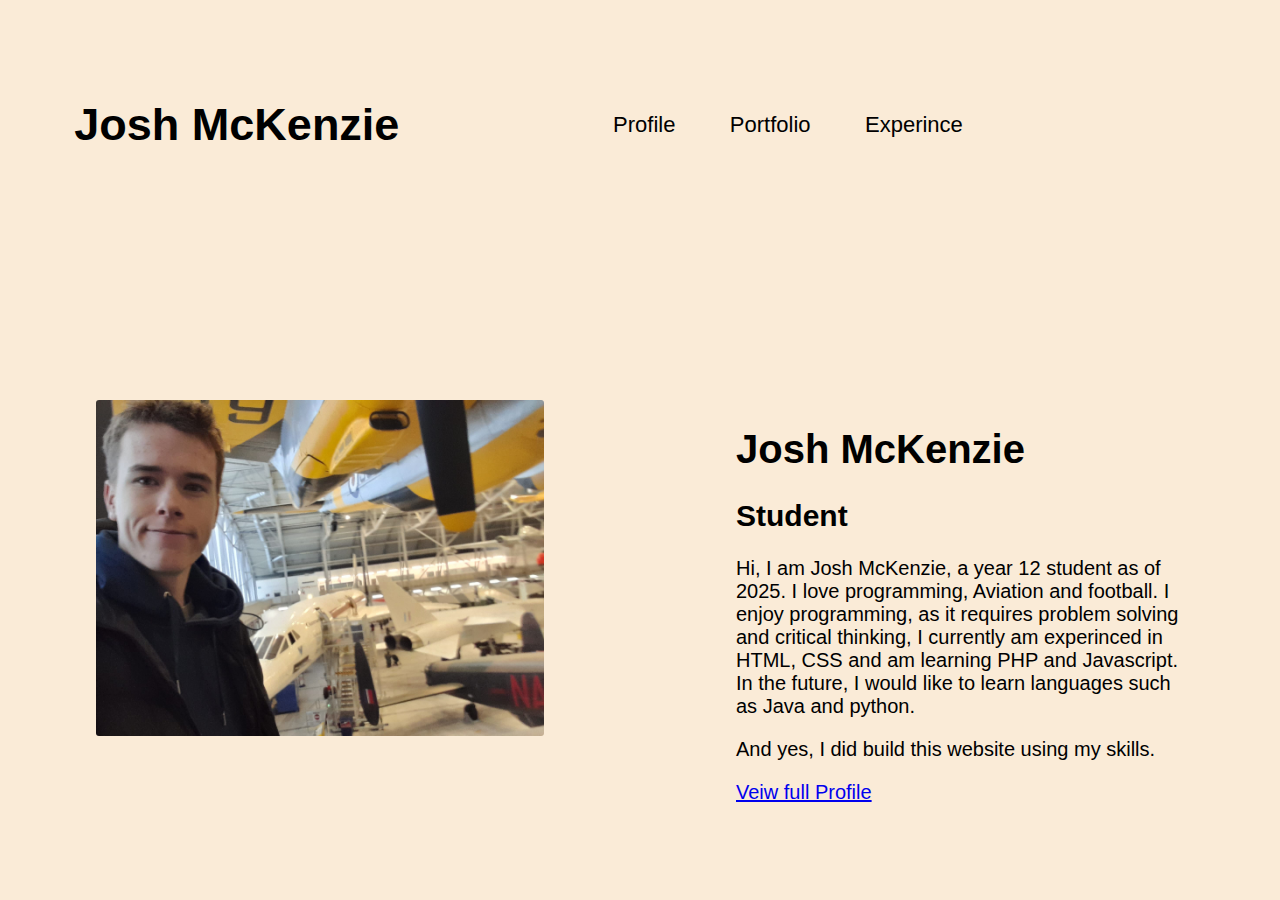
<file: index.html>
<!DOCTYPE html>
<html lang="en">
<head>
    <meta charset="UTF-8">
    <meta name="viewport" content="width=device-width, initial-scale=1.0">
    <title>Home</title>
    
    <link rel="stylesheet" href="style.css">
    <link rel="stylesheet" href="https://cdnjs.cloudflare.com/ajax/libs/font-awesome/6.5.1/css/all.min.css" integrity="sha512-DTOQO9RWCH3ppGqcWaEA1BIZOC6xxalwEsw9c2QQeAIftl+Vegovlnee1c9QX4TctnWMn13TZye+giMm8e2LwA==" crossorigin="anonymous" referrerpolicy="no-referrer" />
</head>
<body>
    <header>
          <div class="off-screen-menu">
                <ul>
                <li><a href="profile.html">Profile</a></li>
                <li><a href="portfolio.html">Portfolio</a></li>
                <li><a href="experince.html">Experince</a></li>
                <li><a href="contact.html">Contact</a></li>
                <li><a href="https://github.com/Josh532?tab=repositories"><i class="fa-brands fa-github"></i></a></li>
                <li><a href="https://www.linkedin.com/in/josh-mckenzie-4b3772352/"><i class="fa-brands fa-linkedin-in"></i></a></li>
                <li><a href="https://www.instagram.com/joshuamckenzie53/"><i class="fa-brands fa-instagram"></i></a></li>

                </ul>

      
        </div>
        <nav>
            <a href="index.html"><h1 id="name">Josh McKenzie</h1></a>
            <ul>
                <li><a href="profile.html">Profile</a></li>
                <li><a href="portfolio.html">Portfolio</a></li>
                <li><a href="experince.html">Experince</a></li>
                <li><a href="https://github.com/Josh532?tab=repositories"><i class="fa-brands fa-github"></i></a></li>
                <li><a href="https://www.linkedin.com/in/josh-mckenzie-4b3772352/"><i class="fa-brands fa-linkedin-in"></i></a></li>
                <li><a href="https://www.instagram.com/joshuamckenzie53/"><i class="fa-brands fa-instagram"></i></a></li>
                <li><a href="contact.html"><i class="fa-solid fa-phone"></i></a></li>
            </ul>
            </div>
           <div class="hamburger">
            <span></span>
            <span></span>
            <span></span>
            </div>
        </nav>

       
    </header>
      <div class="wrapper">
        <div class="right">
                <a href="profile.html"><img id="profile_picture" src="Josh.jpg" alt="profile picture"></a>
            </div>
            <div class="left">
                <h1 id="title">Josh McKenzie</h1>
                <h2 id="sub_title">Student</h2>
                <p>Hi, I am Josh McKenzie, a year 12 student as of 2025.
                    I love programming, Aviation and football. I enjoy programming, as it requires 
                    problem solving and critical thinking, I currently am experinced in HTML, CSS 
                    and am learning PHP and Javascript. In the future, I would like to learn languages such as 
                    Java and python.
                    <br>
                    <p>And yes, I did build this website using my skills.</p>
                    <a href="profile.html">Veiw full Profile</a>
                </p>
            </div>

            
      </div>
      <script src="script.js"></script>
</body>
</html>
</file>
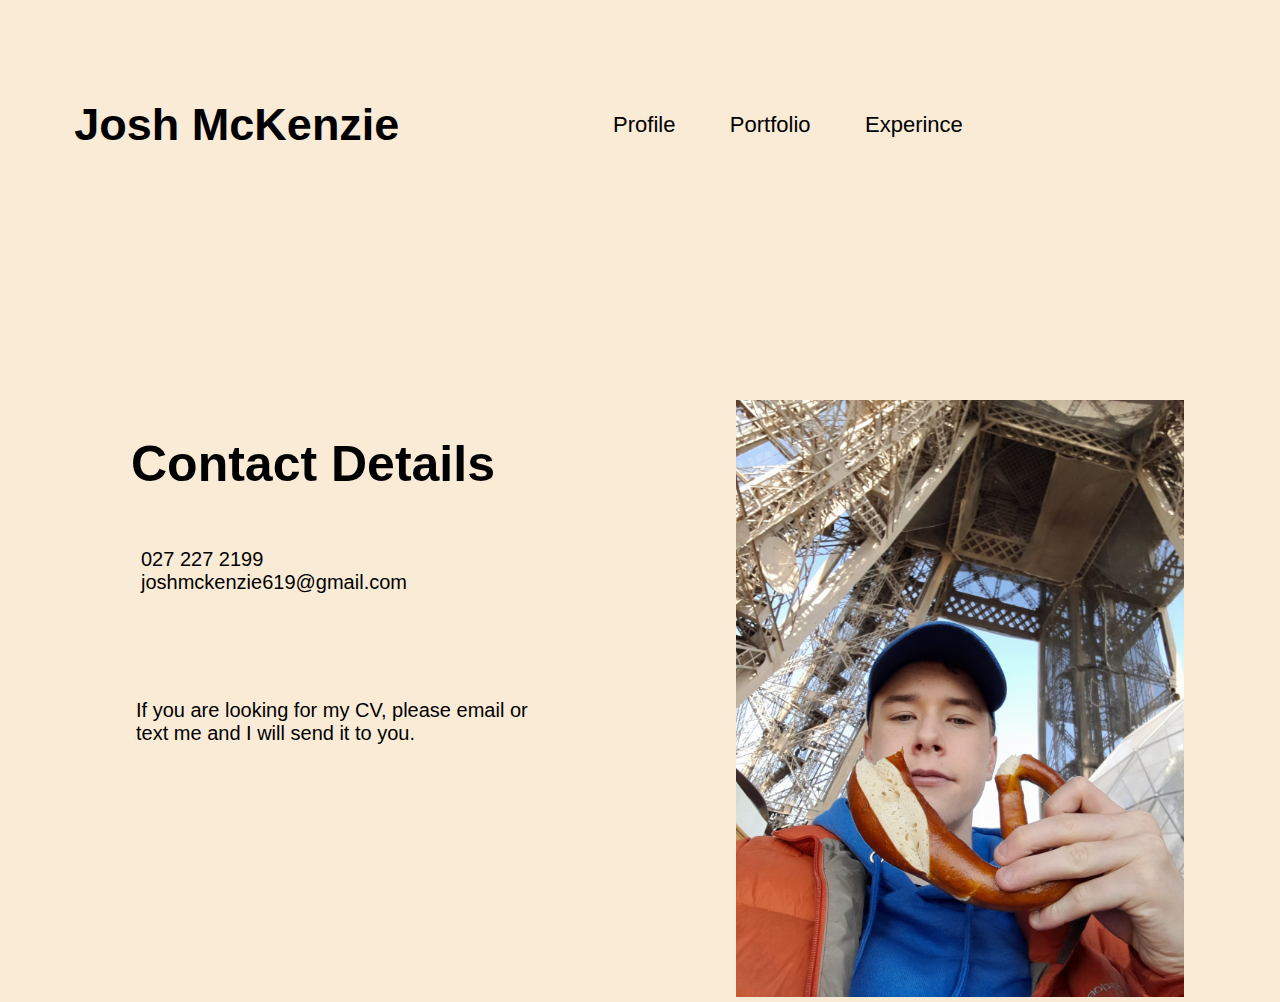
<file: contact.html>
<!DOCTYPE html>
<html lang="en">
<head>
    <meta charset="UTF-8">
    <meta name="viewport" content="width=device-width, initial-scale=1.0">
    <title>Contact</title>
    <link rel="stylesheet" href="style.css">
    <link rel="stylesheet" href="https://cdnjs.cloudflare.com/ajax/libs/font-awesome/6.5.1/css/all.min.css" integrity="sha512-DTOQO9RWCH3ppGqcWaEA1BIZOC6xxalwEsw9c2QQeAIftl+Vegovlnee1c9QX4TctnWMn13TZye+giMm8e2LwA==" crossorigin="anonymous" referrerpolicy="no-referrer" />
</head>
<body>
    <header>
        <div class="off-screen-menu">
                <ul>
                <li><a href="profile.html">Profile</a></li>
                <li><a href="portfolio.html">Portfolio</a></li>
                <li><a href="experince.html">Experince</a></li>
                <li><a href="contact.html">Contact</a></li>
                <li><a href="https://github.com/Josh532?tab=repositories"><i class="fa-brands fa-github"></i></a></li>
                <li><a href="https://www.linkedin.com/in/josh-mckenzie-4b3772352/"><i class="fa-brands fa-linkedin-in"></i></a></li>
                <li><a href="https://www.instagram.com/joshuamckenzie53/"><i class="fa-brands fa-instagram"></i></a></li>

                </ul>

      
        </div>
        <nav>
            <a href="index.html"><h1 id="name">Josh McKenzie</h1></a>
            <ul>
                <li><a href="profile.html">Profile</a></li>
                <li><a href="portfolio.html">Portfolio</a></li>
                <li><a href="experince.html">Experince</a></li>
                <li><a href="https://github.com/Josh532?tab=repositories"><i class="fa-brands fa-github"></i></a></li>
                <li><a href="https://www.linkedin.com/in/josh-mckenzie-4b3772352/"><i class="fa-brands fa-linkedin-in"></i></a></li>
                <li><a href="https://www.instagram.com/joshuamckenzie53/"><i class="fa-brands fa-instagram"></i></a></li>
                <li><a href="contact.html"><i class="fa-solid fa-phone"></i></a></li>
            </ul>
              <div class="hamburger">
            <span></span>
            <span></span>
            <span></span>
            </div>
        </nav>

        <div class="wrapper">
            <div class="left">
            <h1 id="contact_title">Contact Details</h1>
                <ul>
                    <li><i id="emoji" class="fa-solid fa-phone"></i> 027 227 2199</li>
                    <li><i id="emoji" class="fa-solid fa-envelope"></i> joshmckenzie619@gmail.com</li>

                    <div class="socials">
                     <li><a href="https://github.com/Josh532?tab=repositories"><i class="fa-brands fa-github"></i></a></li>
                <li><a href="https://www.linkedin.com/in/josh-mckenzie-4b3772352/"><i class="fa-brands fa-linkedin-in"></i></a></li>
                <li><a href="https://www.instagram.com/joshuamckenzie53/"><i class="fa-brands fa-instagram"></i></a></li>
                </div>
                    <br>
                    <li>If you are looking for my CV, please email or text me and I will send it to you.</li>
                </ul>
            </div>
            <div class="right">
                <img id="contact_profile" src="paris.jpg" alt="">
            </div>
        </div>
</header>
      <script src="script.js"></script>
</body>
</html>
</file>
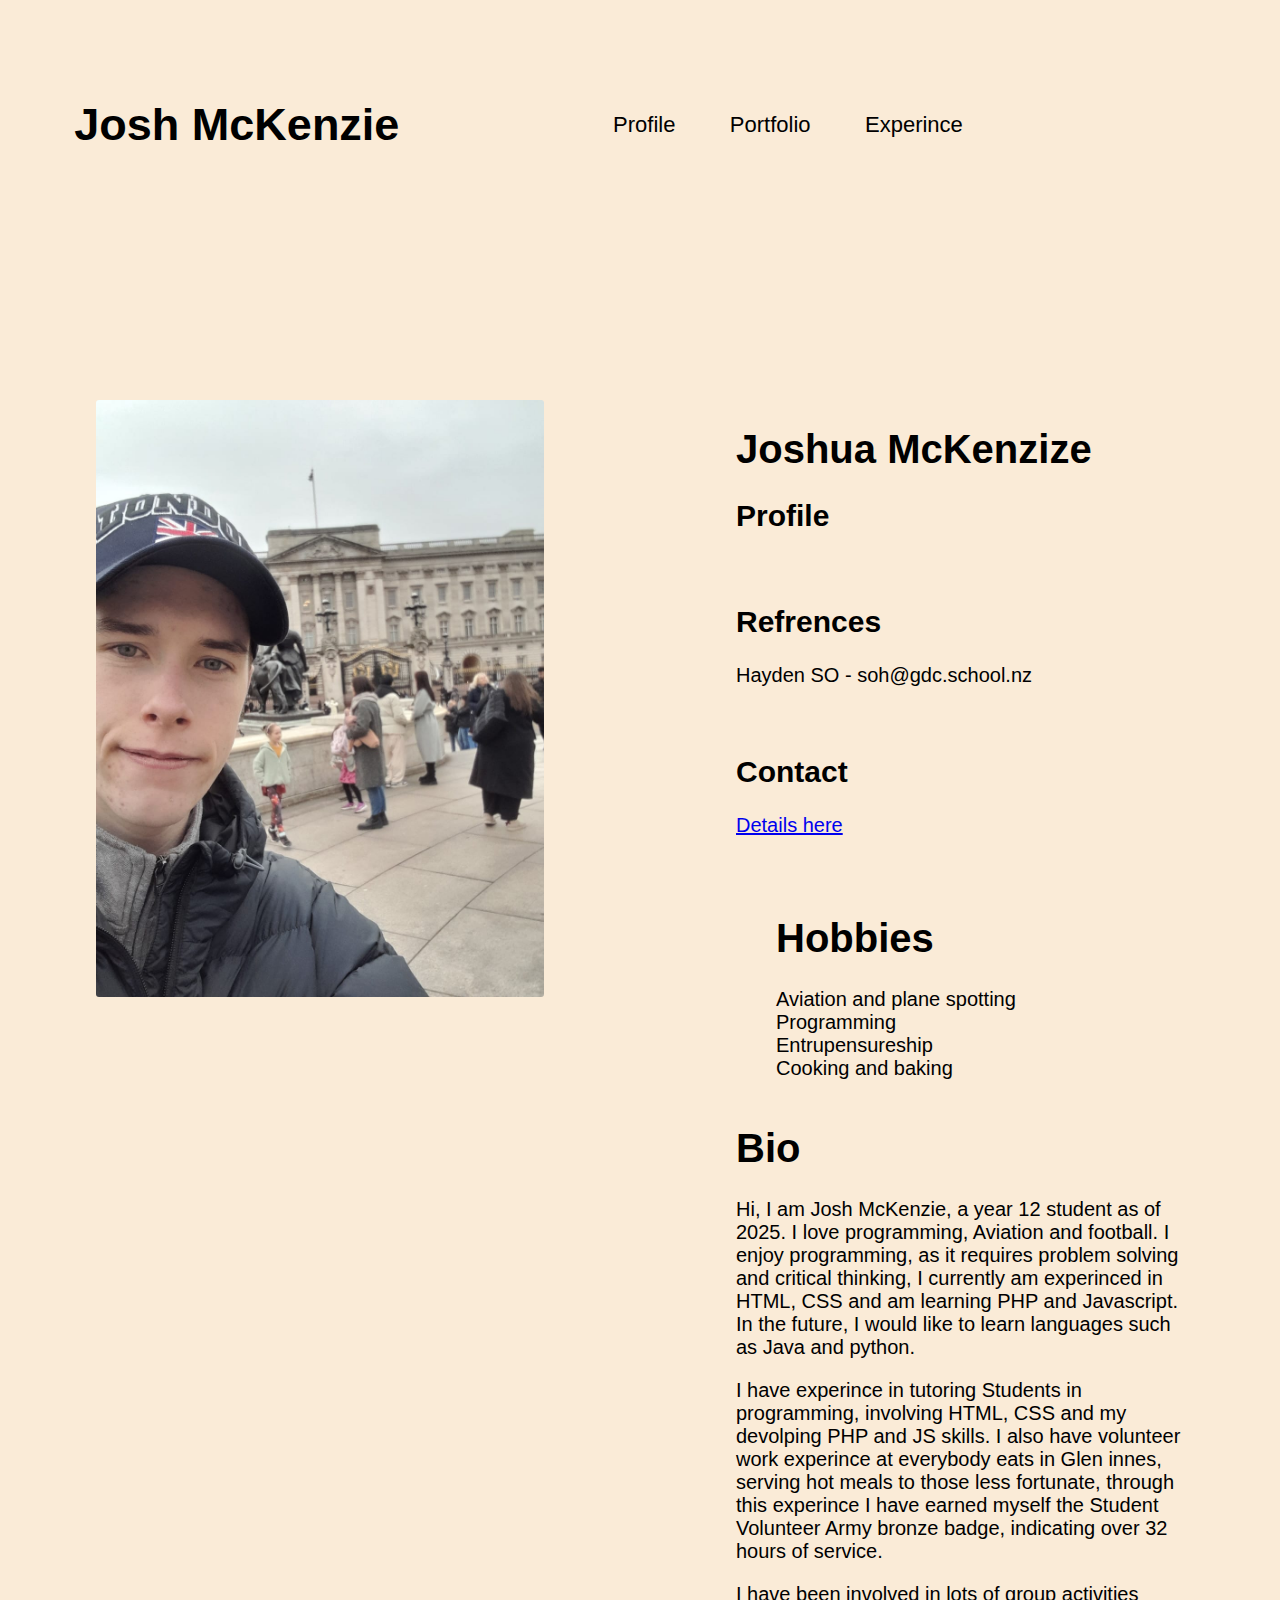
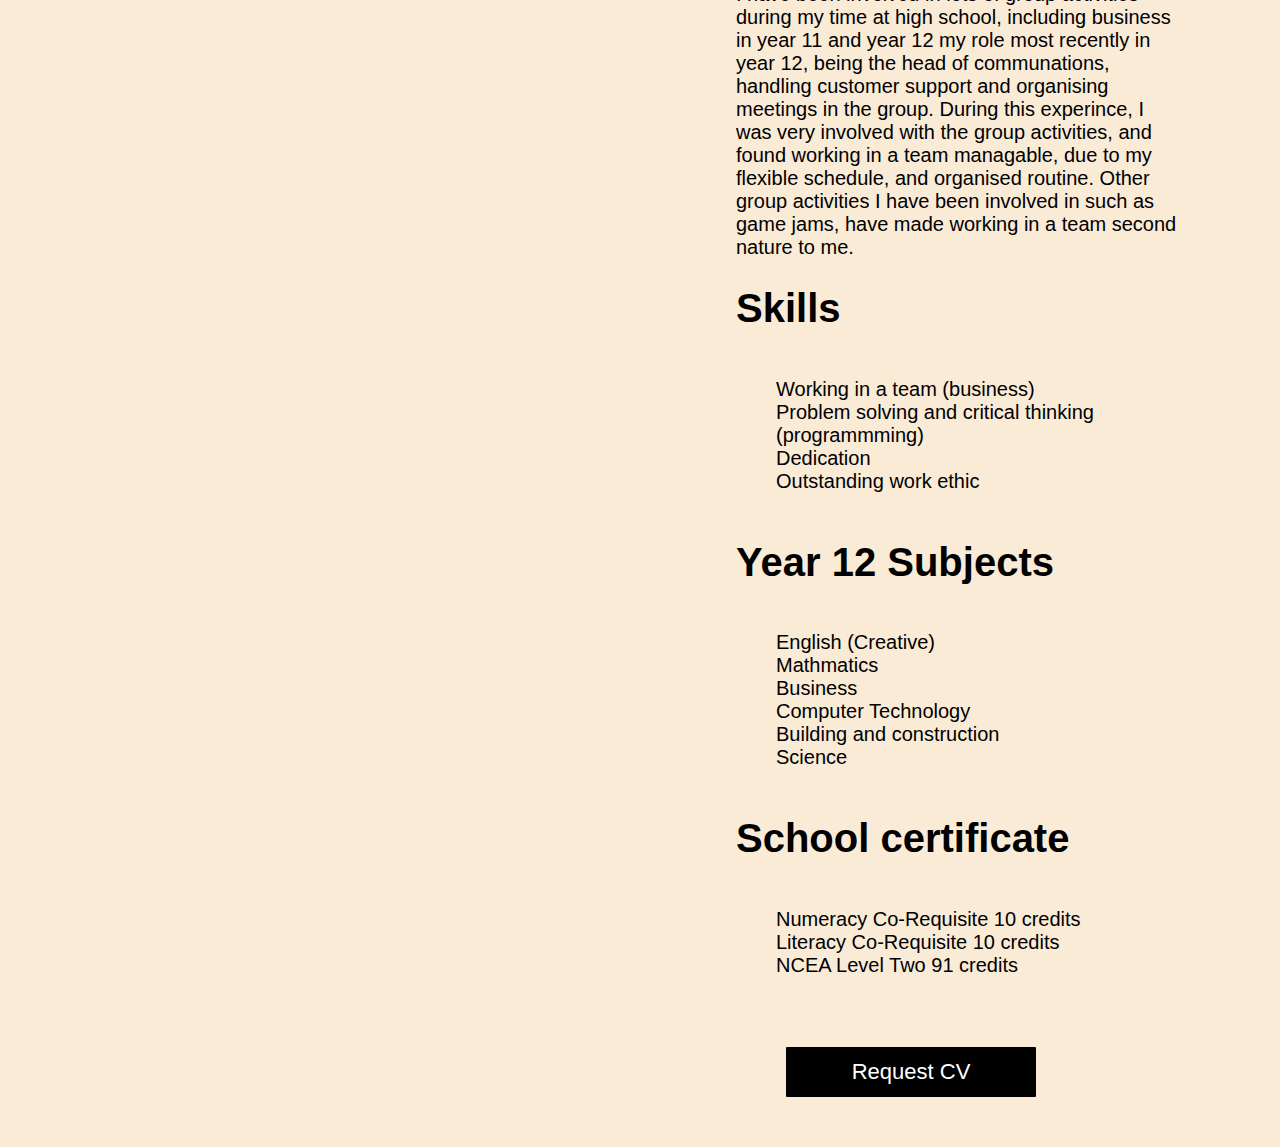
<file: profile.html>
<!DOCTYPE html>
<html lang="en">
<head>
    <meta charset="UTF-8">
    <meta name="viewport" content="width=device-width, initial-scale=1.0">
    <title>Profile</title>
    <link rel="stylesheet" href="style.css">
    <link rel="stylesheet" href="https://cdnjs.cloudflare.com/ajax/libs/font-awesome/6.5.1/css/all.min.css" integrity="sha512-DTOQO9RWCH3ppGqcWaEA1BIZOC6xxalwEsw9c2QQeAIftl+Vegovlnee1c9QX4TctnWMn13TZye+giMm8e2LwA==" crossorigin="anonymous" referrerpolicy="no-referrer" />
</head>
<body>
    <header>
        <div class="off-screen-menu">
                <ul>
                <li><a href="profile.html">Profile</a></li>
                <li><a href="portfolio.html">Portfolio</a></li>
                <li><a href="experince.html">Experince</a></li>
                <li><a href="contact.html">Contact</a></li>
                <li><a href="https://github.com/Josh532?tab=repositories"><i class="fa-brands fa-github"></i></a></li>
                <li><a href="https://www.linkedin.com/in/josh-mckenzie-4b3772352/"><i class="fa-brands fa-linkedin-in"></i></a></li>
                <li><a href="https://www.instagram.com/joshuamckenzie53/"><i class="fa-brands fa-instagram"></i></a></li>

                </ul>

      
        </div>
        <nav>
            <a href="index.html"><h1 id="name">Josh McKenzie</h1></a>
            <ul>
                <li><a href="profile.html">Profile</a></li>
                <li><a href="portfolio.html">Portfolio</a></li>
                <li><a href="experince.html">Experince</a></li>
                <li><a href="https://github.com/Josh532?tab=repositories"><i class="fa-brands fa-github"></i></a></li>
                <li><a href="https://www.linkedin.com/in/josh-mckenzie-4b3772352/"><i class="fa-brands fa-linkedin-in"></i></a></li>
                <li><a href="https://www.instagram.com/joshuamckenzie53/"><i class="fa-brands fa-instagram"></i></a></li>
                <li><a href="contact.html"><i class="fa-solid fa-phone"></i></a></li>
            </ul>
            <div class="hamburger">
            <span></span>
            <span></span>
            <span></span>
            </div>
        </nav>
</header>

<div class="wrapper">

    <div class="left">
    <a href="index.html"><img id="profile_picture2" src="london.jpg" alt="Profile Picture"></div></a>

    <div class="right">
            <h1>Joshua McKenzize</h1>
    <h2>Profile</h2>
        <br>
        <h2>Refrences</h2>
        <p>Hayden SO - soh@gdc.school.nz</p>

        <br>
        <h2>Contact</h2>
        <a href="contact.html">Details here</a>
        <p id="text">
            <div class="inter-wrapper"></div>
            <ul>
                <h1>Hobbies</h1>
                <li>Aviation and plane spotting</li>
                <li>Programming</li>
                <li>Entrupensureship</li>
                <li>Cooking and baking</li>
            </ul>

            <h1>Bio</h1>
            <p>Hi, I am Josh McKenzie, a year 12 student as of 2025.
                    I love programming, Aviation and football. I enjoy programming, as it requires 
                    problem solving and critical thinking, I currently am experinced in HTML, CSS 
                    and am learning PHP and Javascript. In the future, I would like to learn languages such as 
                    Java and python.</p>

                    <p>I have experince in tutoring Students in programming, involving HTML, CSS and my devolping PHP and JS skills.
                    I also have volunteer work experince at everybody eats in Glen innes, serving hot meals to those less fortunate,
                    through this experince I have earned myself the Student Volunteer Army bronze badge, indicating over 32 hours of service.</p>

                    <p>I have been involved in lots of group activities during my time at high school, including business in year 11 and year 12
                        my role most recently in year 12, being the head of communations, handling customer support and organising meetings in the group.
                        During this experince, I was very involved with the group activities, and found working in a team managable, due to my flexible schedule, and organised routine.
                        Other group activities I have been involved in such as game jams, have made working in a team second nature to me.
                    </p>

<h1>Skills</h1>
                    <ul>
                        <li>Working in a team (business)</li>
                        <li>Problem solving and critical thinking (programmming)</li>
                        <li>Dedication</li>
                        <li>Outstanding work ethic</li>
                    </ul>

                    <h1>Year 12 Subjects</h1>

                    <ul>
                        <li>English (Creative)</li>
                        <li>Mathmatics</li>
                        <li>Business</li>
                        <li>Computer Technology</li>
                        <li>Building and construction</li>
                        <li>Science</li>
                    </ul>

                    <h1>School certificate</h1>

                    <ul>
                        <li>Numeracy Co-Requisite 10 credits</li>
                        <li>Literacy Co-Requisite 10 credits</li>
                        <li>NCEA Level Two 91 credits</li>
                    </ul>

               
                    <button id="button"><a href="contact.html">Request CV</a></button>
                    </div>
    </div>
    
</div>
      <script src="script.js"></script>
</body>
</html>
</file>
<file: style.css>
body{
    margin: 0;
    font-family: sans-serif;
    background-color: antiquewhite;
    height: 100vh;
}

nav{
    width: 100%;
    height: 250px;
    background-color: rgba(204, 204, 204, 0);
    justify-content: space-around;
    text-align: center;
    display: flex;
    align-items: center;
}

nav li a{
    color: black;
    text-decoration: none;
    font-size: 22px;
    margin: 25px;
}

 nav li{
    display: inline-block;
 }

 ul{
    display: inline-block;
    list-style-type:none;
}

#name{
    display: inline-block;
    font-size: 45px;
    color: black;
}

.off-screen-menu{
    background-color: rgb(59, 59, 59);
    height: auto;
    width: 100%;
    max-width: 450px;
    position: fixed;
    top: 0;
    right: -450px;
    display: flex;
    flex-direction: column;
    justify-self: center;
    align-items: center;
    font-size: 2rem;
    transition: .3s ease;
}

.off-screen-menu a{
    color: rgb(255, 255, 255);
    text-decoration: none;
}

.off-screen-menu.active{
    right: 0;
}

.hamburger{
    height: 50px;
    width: 50px;
    margin-left: auto;
    position: relative;
    display: none;
    margin-left: 50px;
}

.hamburger span{
    height: 5px;
    width: 100%;
    background-color: rgb(49, 49, 49);
    border: 25px;
    position: absolute;
    top: 50%;
    left: 50%;
    transform: translate(-50%, -50%);
    position: absolute;
    transition: .3s ease;
}

.hamburger span:nth-child(1){
    top: 25%;
}

.hamburger span:nth-child(3){
    top: 75%;
}

.hamburger.active span:nth-child(1){
    top: 50%;
    transform: translate(-50%, -50%) rotate(45deg);
}

.hamburger.active span:nth-child(2){
    opacity: 0;
}

.hamburger.active span:nth-child(3){
    top: 50%;
    transform: translate(-50%, -50%)rotate(-45deg);
}







.wrapper{
    width: 100%;
    justify-content: space-around;
    background-color: transparent;
    display: flex;
    margin-top: 150px;
}

.left{
    width: 35%;
    position: relative;
    font-size: 20px;
    background-color: transparent;
}

.right{
    width: 35%;
    position: relative;
    font-size: 20px;
}

#profile_picture{
    width: 100%;
    height: auto;
    border-radius: 3px;
    transition: 1.5s;
}

#text{
    font-size: 32px;
}

.right li{
    display: block;
    list-style-type:square;
}

#button{
    background-color: black;
        border: none;
        border-radius: 1px;
        display: flex;
        margin: 50px;
        width: 250px;
        height: 50px;
        justify-content: center;
        align-items: center;

}

#button a{
    color: white;
    text-decoration: none;
    font-family: sans-serif;
    font-size: 22px;
}

#veiw{
        background-color: black;
        border: none;
        border-radius: 1px;
        display: flex;
        margin: 50px;
        width: 250px;
        height: 50px;
        justify-content: center;
        align-items: center;
        color: white;
        font-family:sans-serif;
        font-size: 28px;
        transition: 0.3s;
        border-radius: 3px;
}

#veiw:hover{
    cursor: pointer;
    background-color: rgb(44, 44, 44);
}

#portfolio_picture{
    width: 100%;
}

#profile_picture2{
    width: 100%;
    height: auto;
    border-radius: 3px;
    transition: 1.5s;
}

#p_img{
    width: 100%;
    height: auto;
}

.main{
    justify-content: center;
    background-color: blue;
    width: 100%;
    height: 100%;
    display: flex;
}

#p_img{
    width: 100%;
    height: auto;
    display: block;
    object-fit: contain;
}

.container{
    display: block;
    justify-content: center;
    align-items: flex-start;
    max-width: 1000px;
    margin: 40px auto;
    padding: 0 20px;
}

.left_container{
    width: 50%;
    padding-right: 20px;
    box-sizing: border-box;
       flex-shrink: 0;
}

.right_container{
    width: 50%;
    padding-right: 20px;
    box-sizing: border-box;
    flex-shrink: 0;
}

.inter_container{
    margin-top: 50px;
    display: flex;
    flex-wrap: wrap;
    align-items: flex-start;
}

#info{
    width: 100%;
}

#container_title{
    text-align: center;
    font-family: sans-serif;
    font-size: 50px;
}

#container_subheading{
    text-align: center;
}

.socials{
    display:flex;
    margin-top: 50px;
}

.socials a{
    color: black;
    font-size: 28px;
    margin: 10px;
}


@media(max-width:768px){
     .left_container,
    .right_container {
        width: 100%;
        padding-right: 0;
        text-align: center;
    }

    #container_title {
        font-size: 32px; 
    }

#veiw{
        background-color: black;
        border: none;
        border-radius: 1px;
        display: flex;
        width: 250px;
        text-align: center;
        margin-left: auto;
        margin-right: auto;
        height: 50px;
        color: white;
        font-family:sans-serif;
        font-size: 28px;
        transition: 0.3s;

}

}


#contact_title{
    margin: 35px;
    font-size: 50px;
}

#emoji{
    margin-left: 5px;
}

.contact_container li {
    font-size: 35px;
}

#contact_profile{
width:100%;
}

@media only screen and (max-width: 1070px){
  nav li a{
        font-size: 18px;
}
}

@media only screen and (max-width: 1007px){
    nav li a{
        margin: 10px;
    }

    #name{
        width: 50%;
        margin-left: -50px;
        font-size: 28px;
    }
}

@media only screen and (max-width: 640px){
    nav ul{
        display: none;
    }

    .hamburger{
        display: block;
    }
}

@media only screen and (max-width: 750px){

    .wrapper{
        display: inline-block;
        
        
    }

.wrapper {
        display: inline-block;
    }

    .right {
        width: 80%;
        margin: 15px;
    }

    .left {
        display: inline-block;
        width: 80%;
        margin: 15px;
        font-size: 18px;
    }

    
}
</file>
